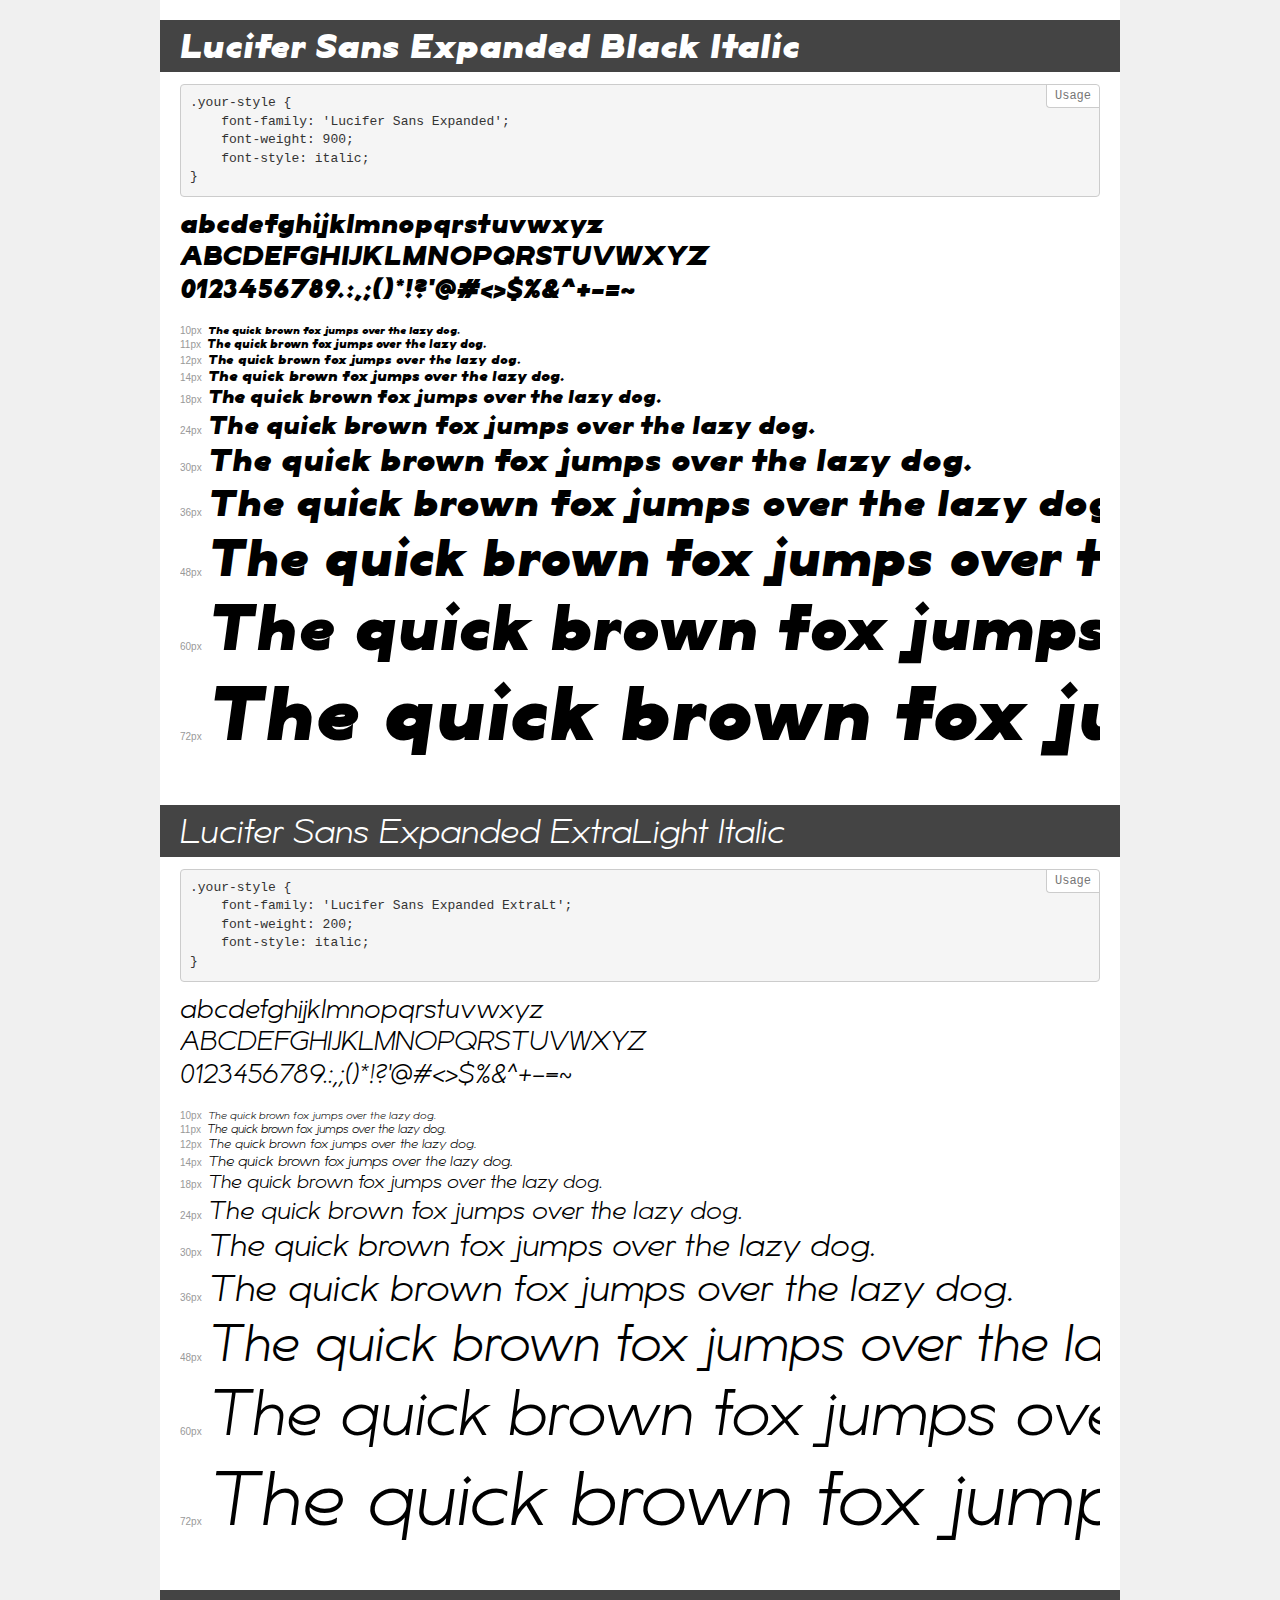
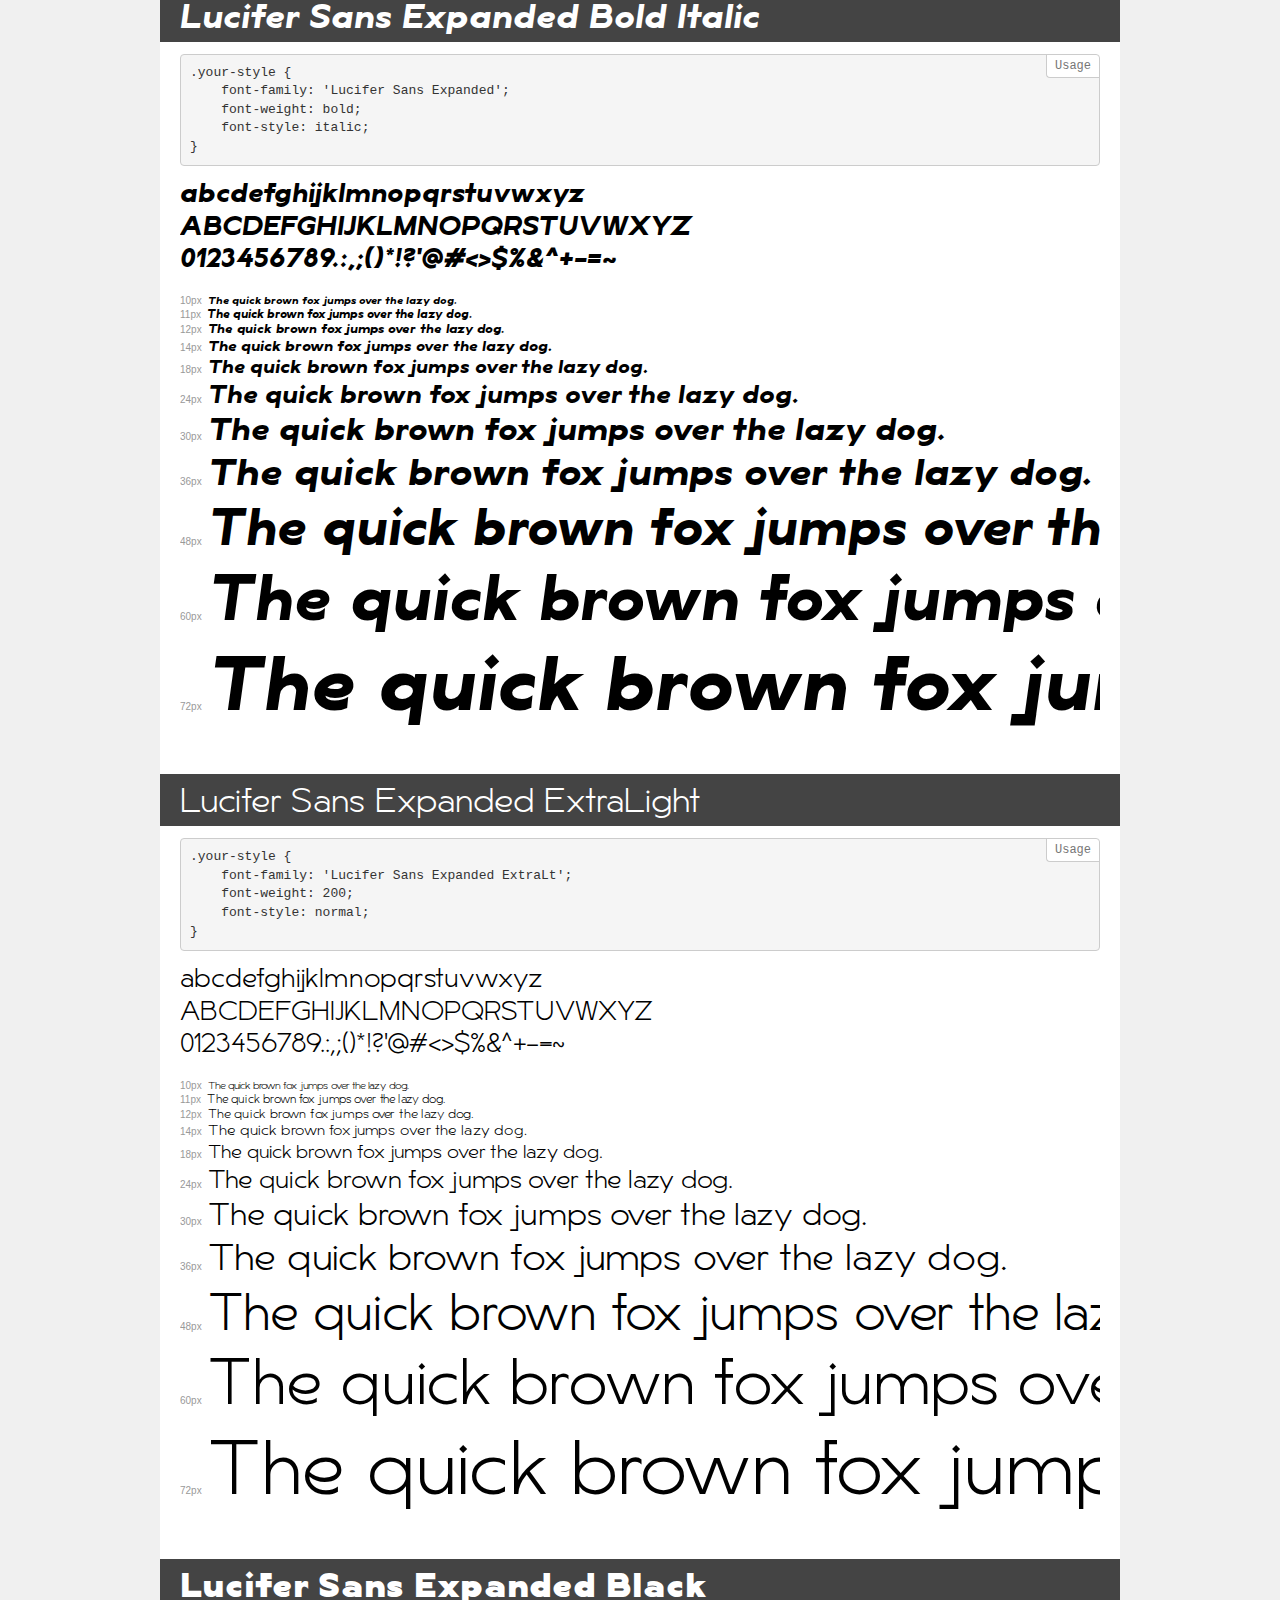
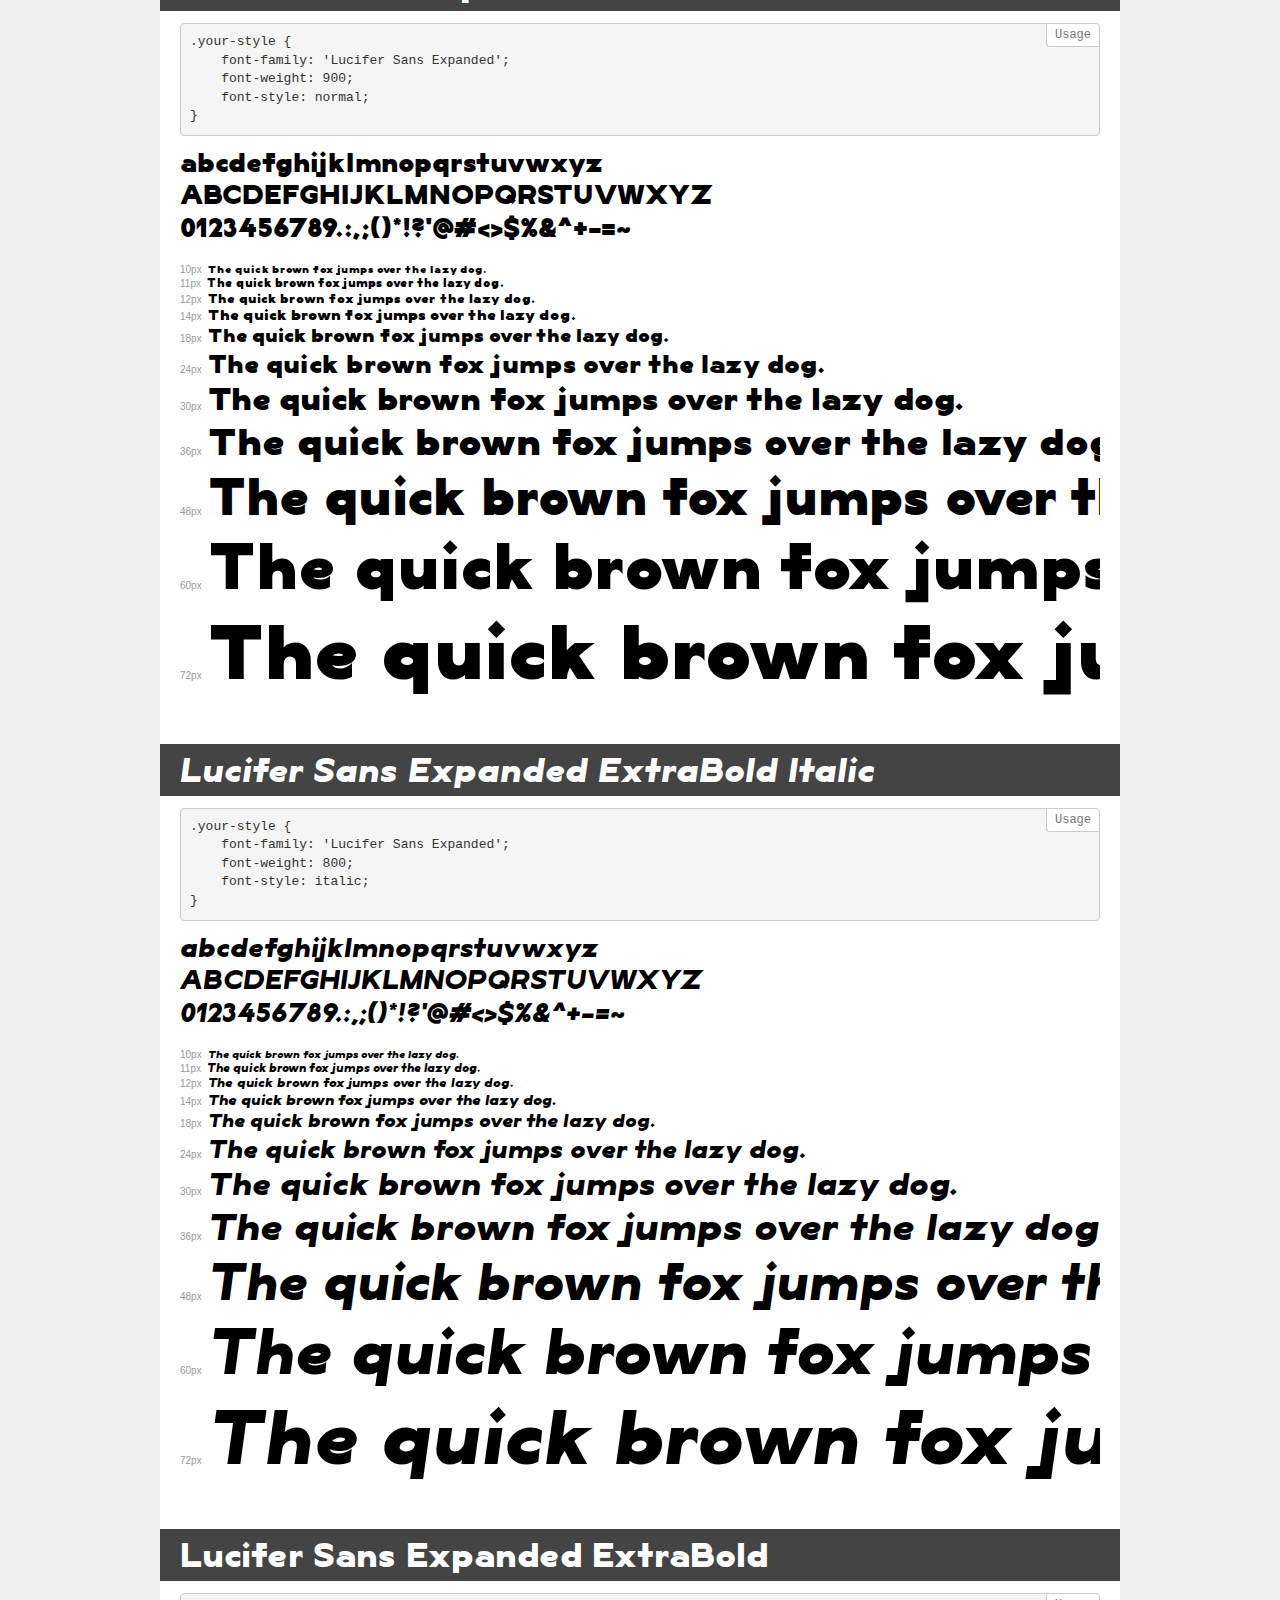
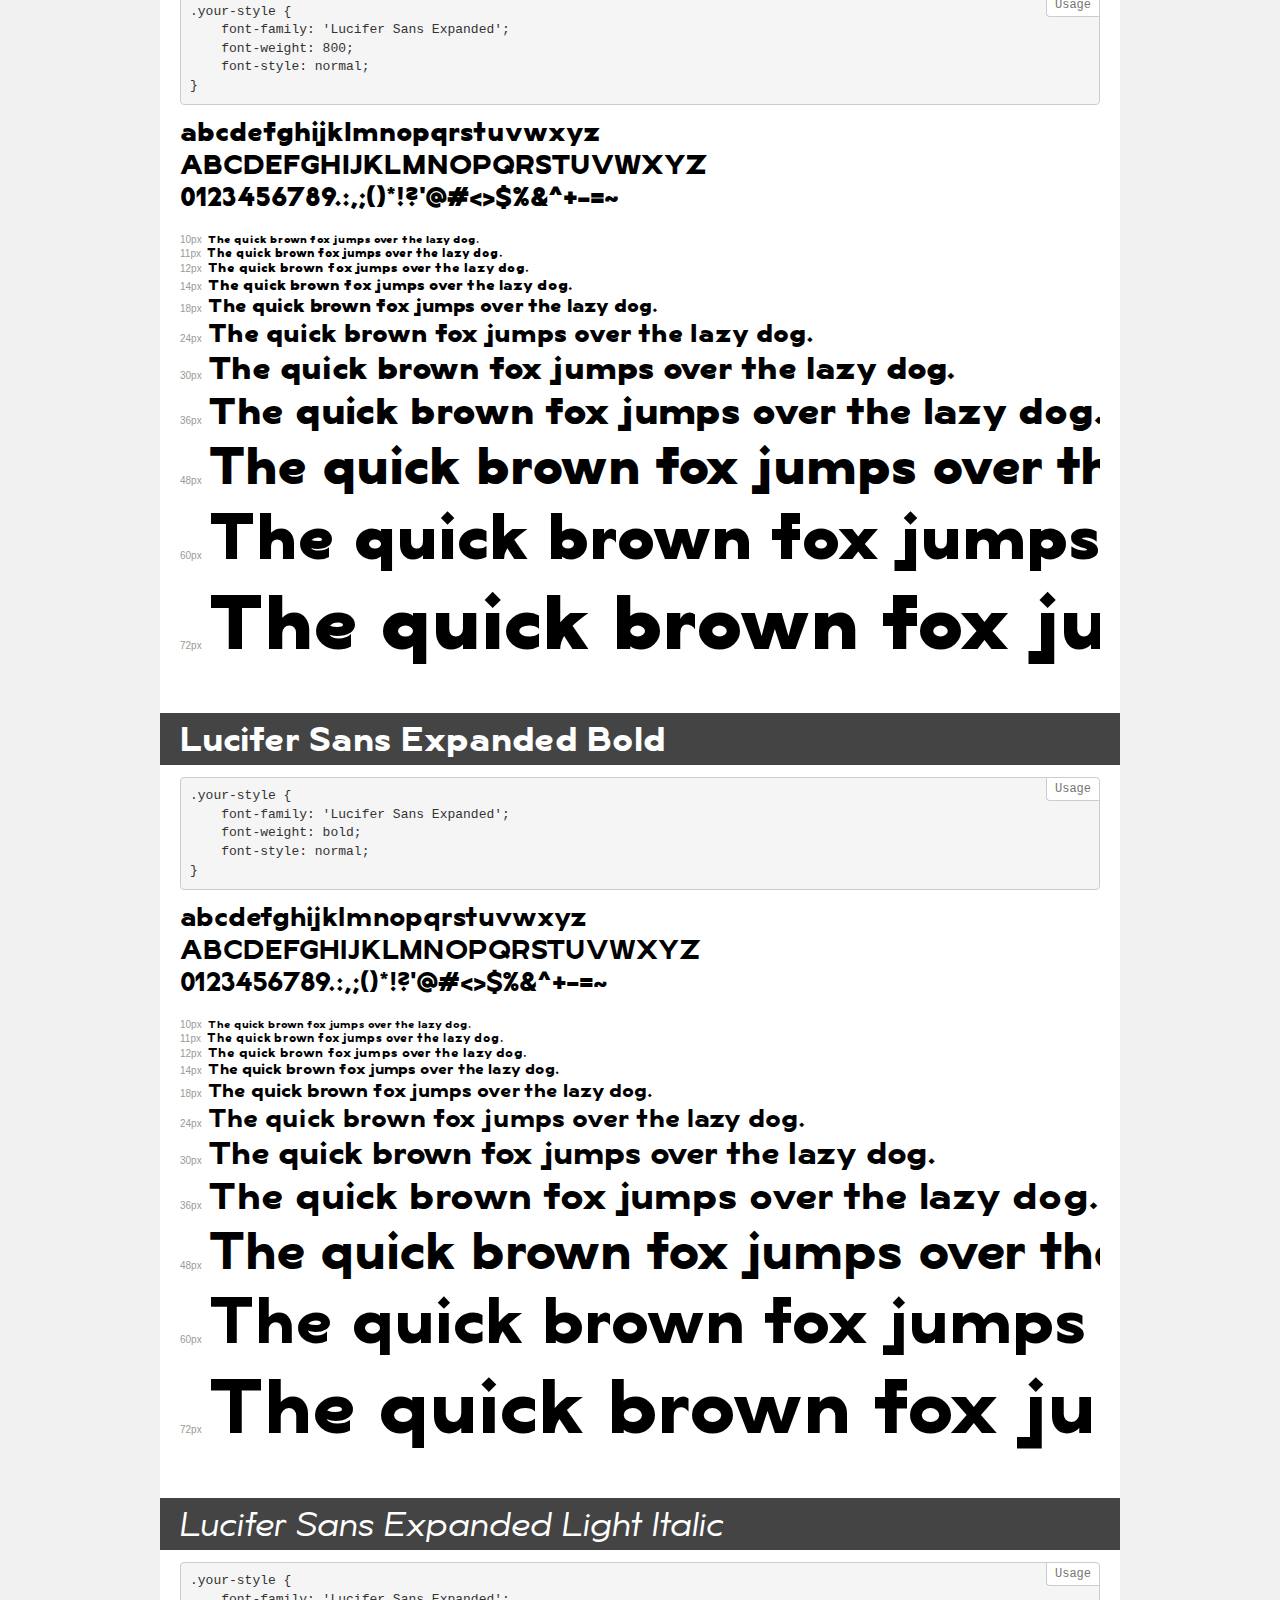
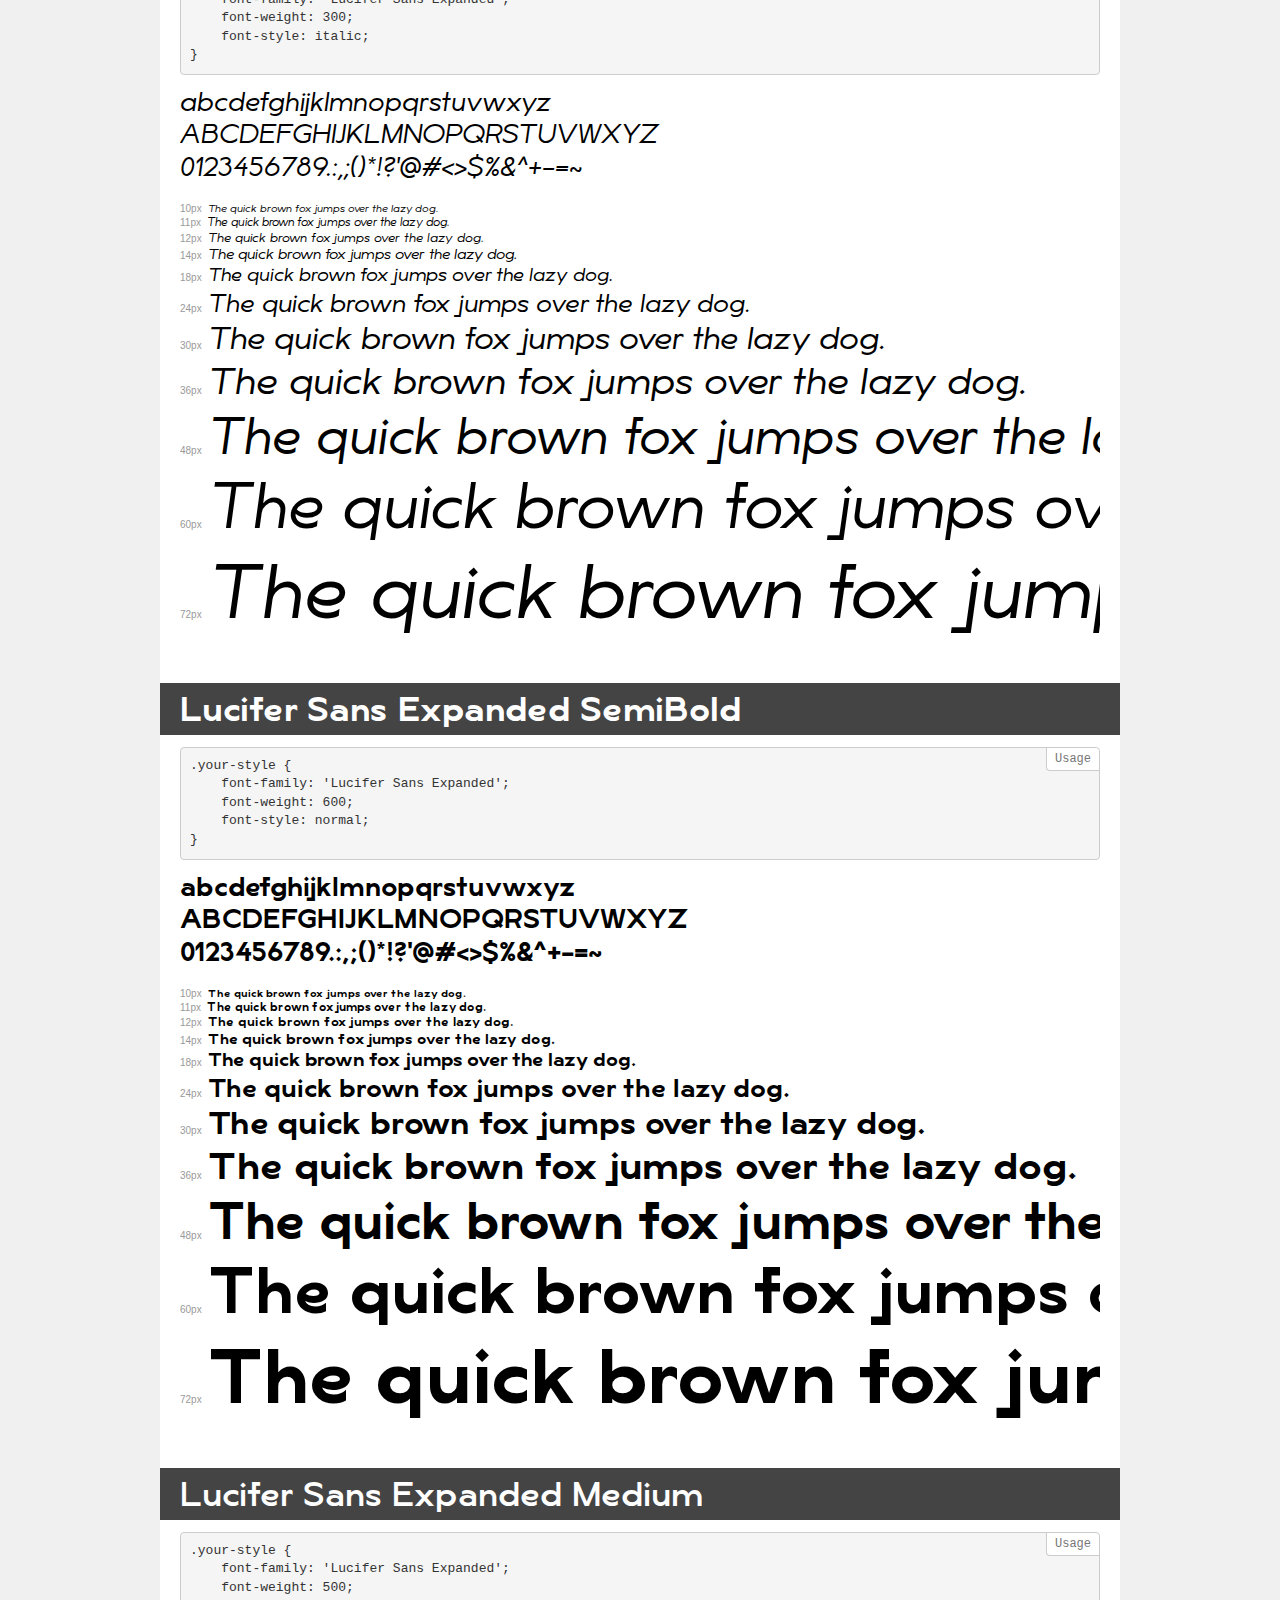
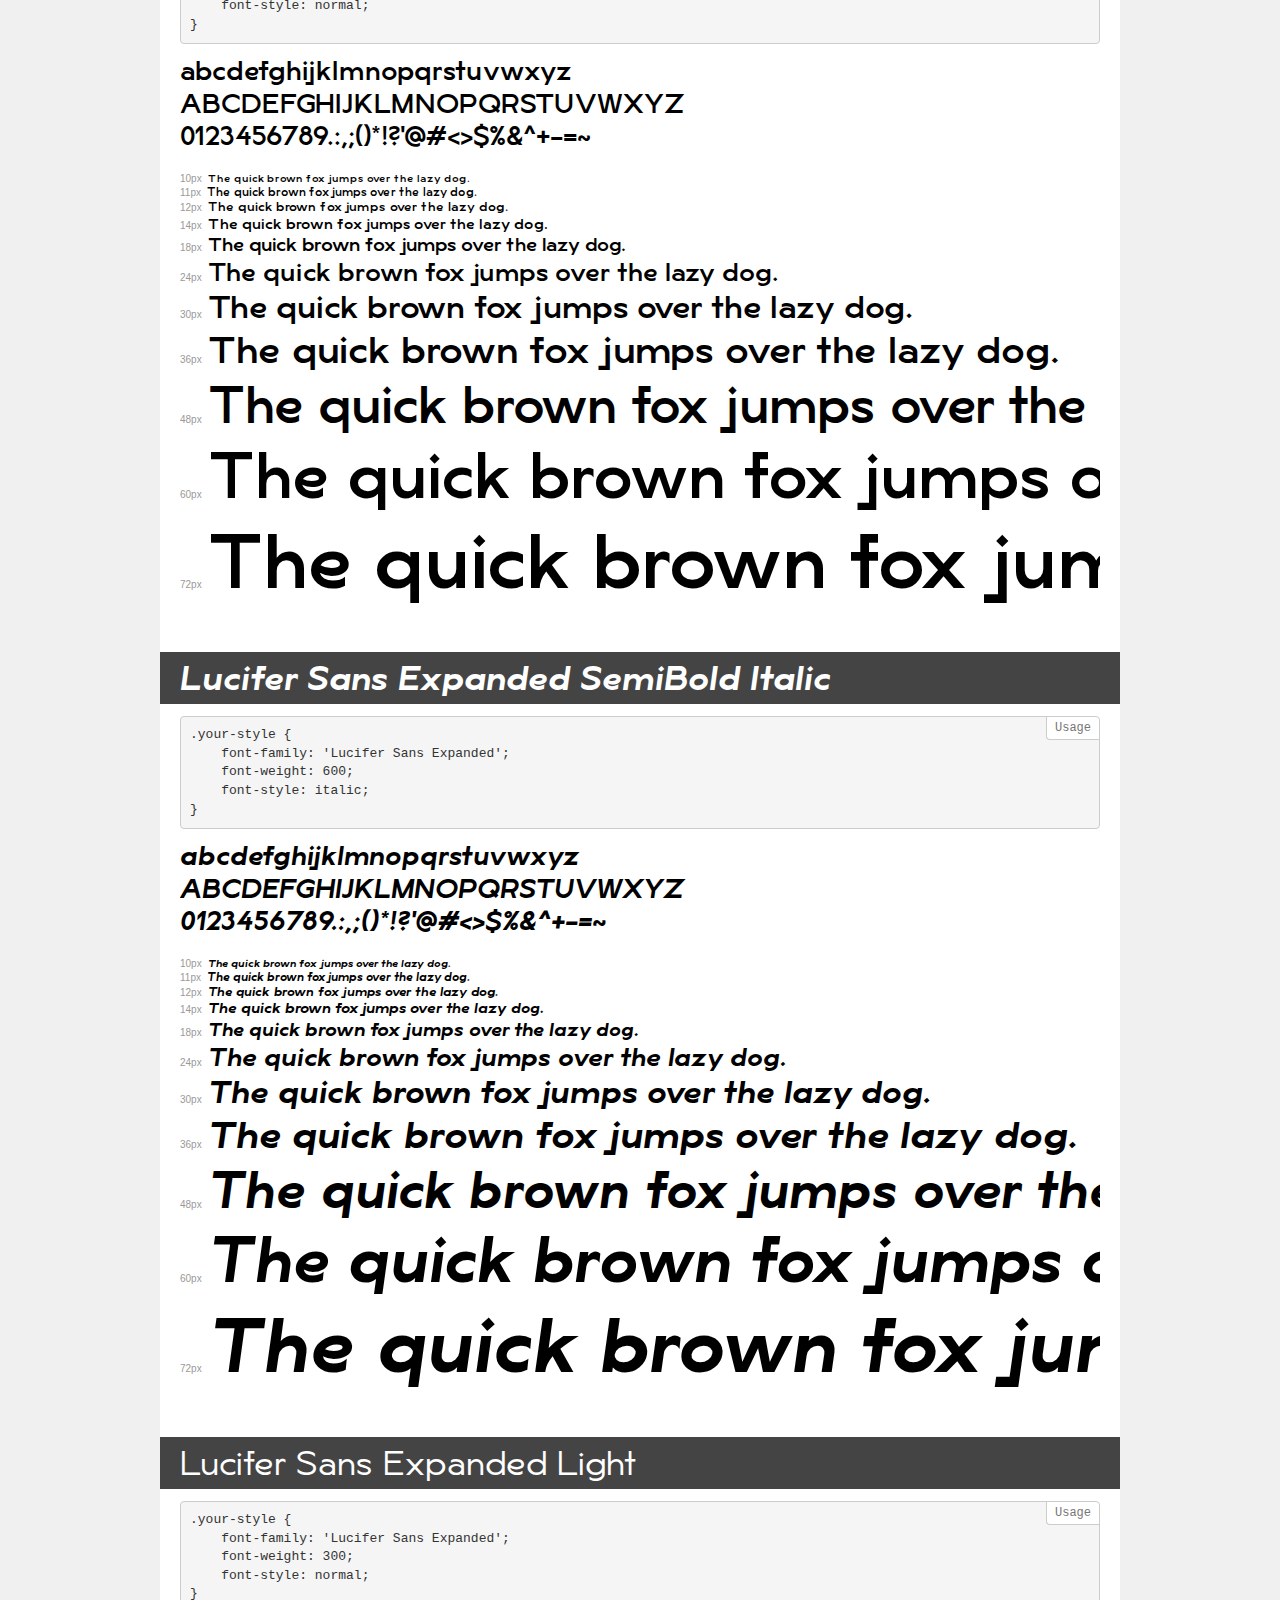
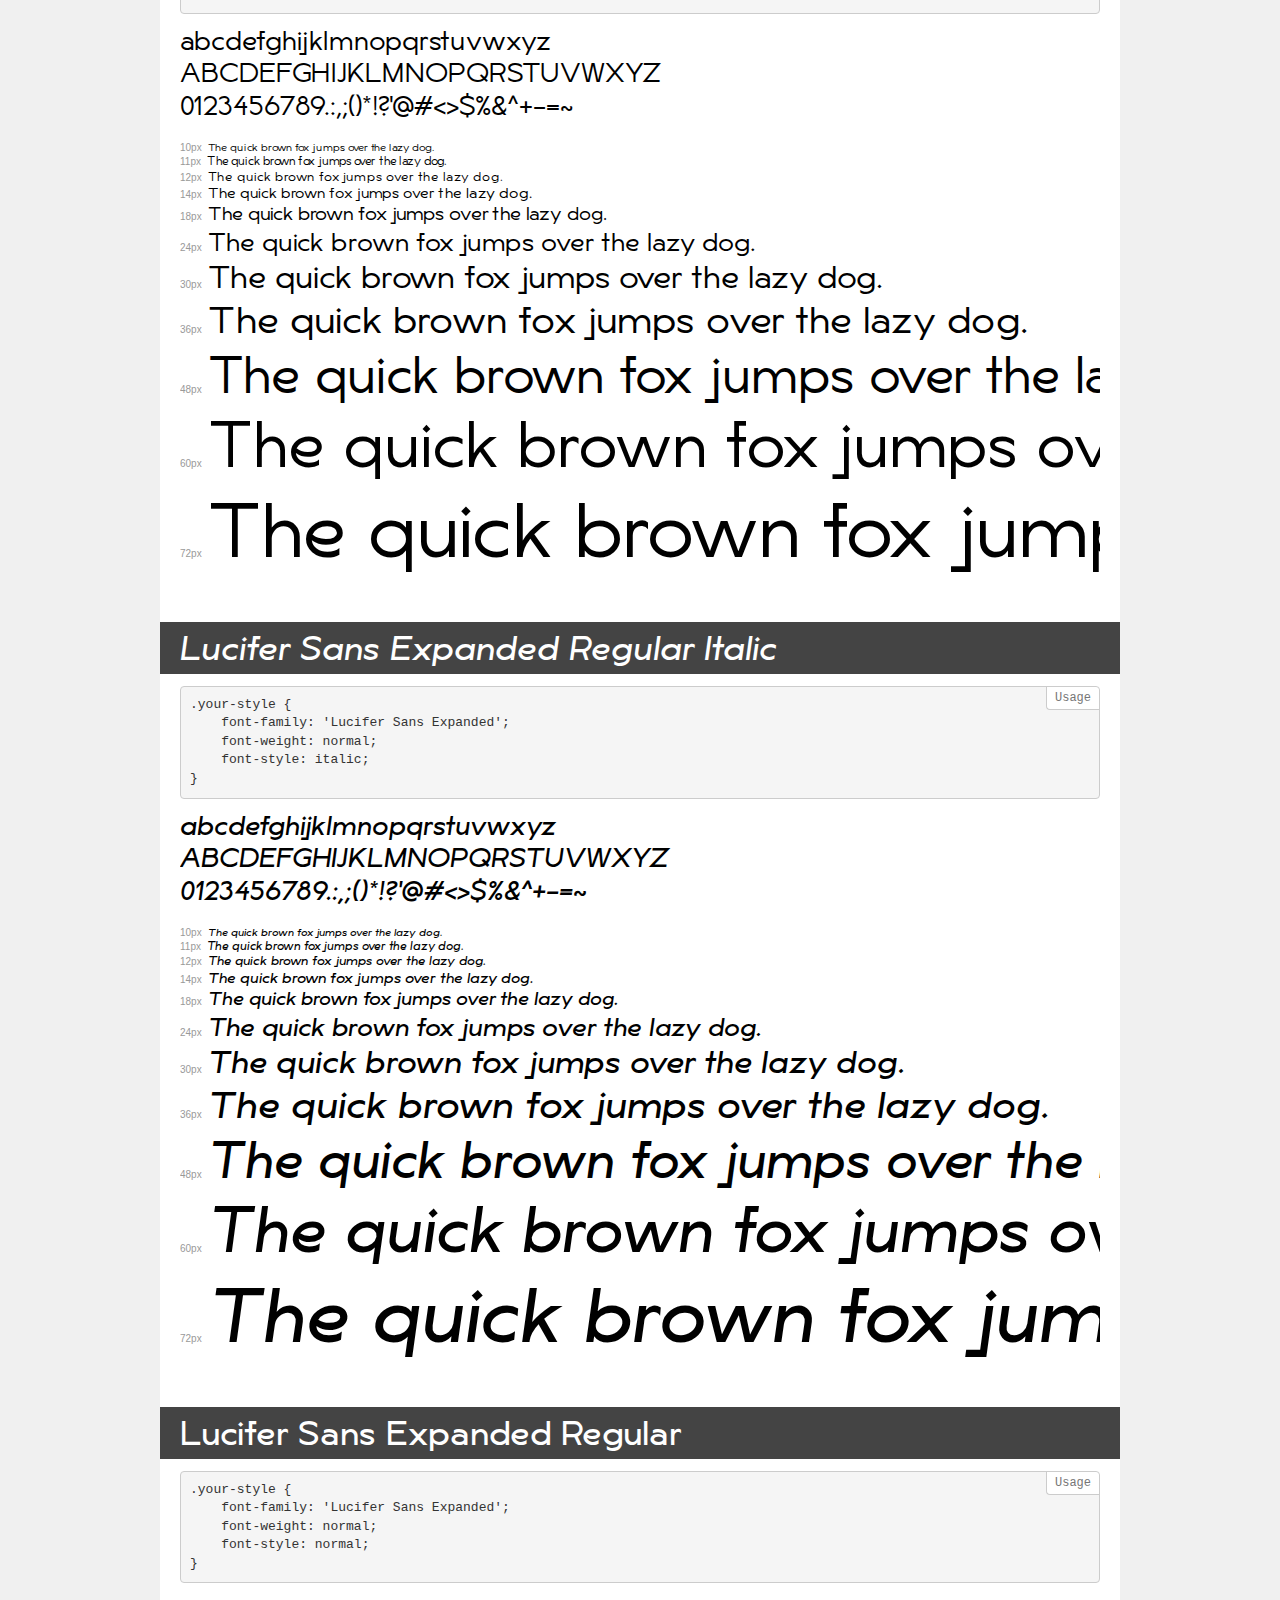
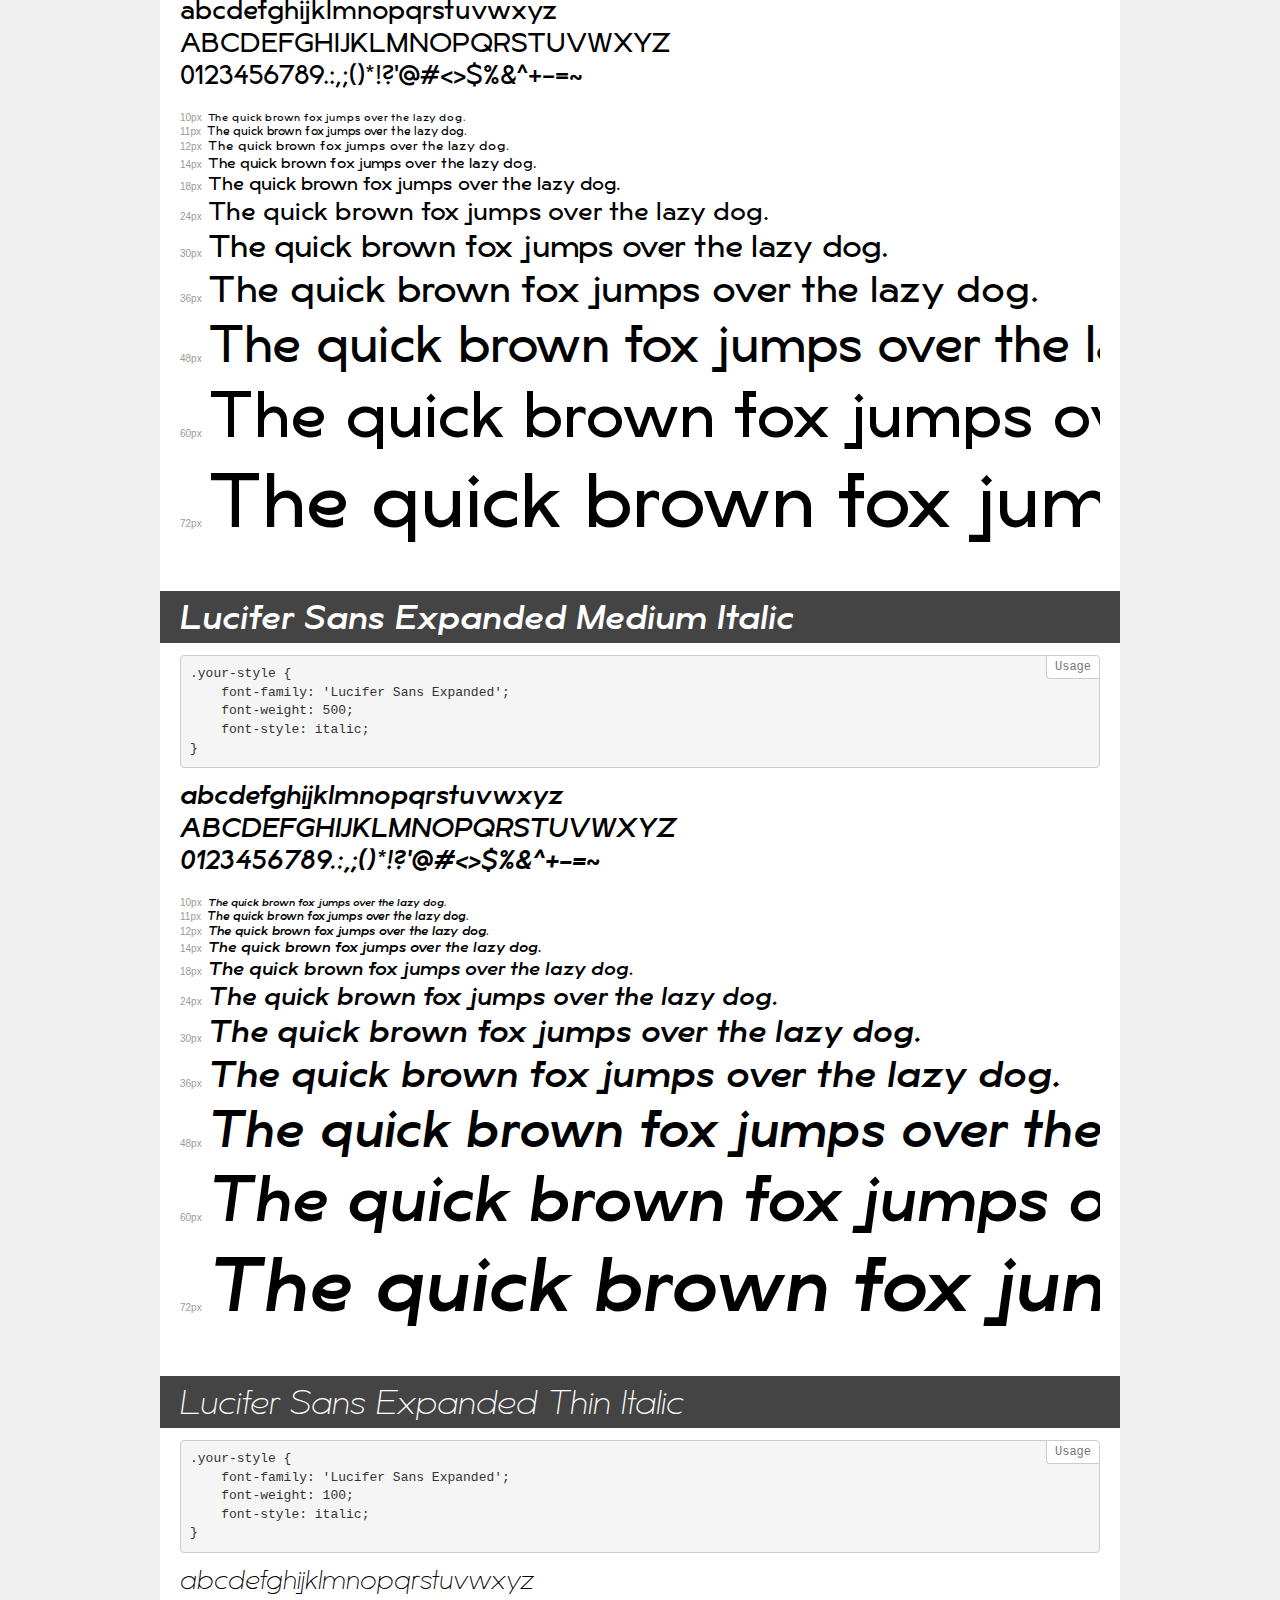
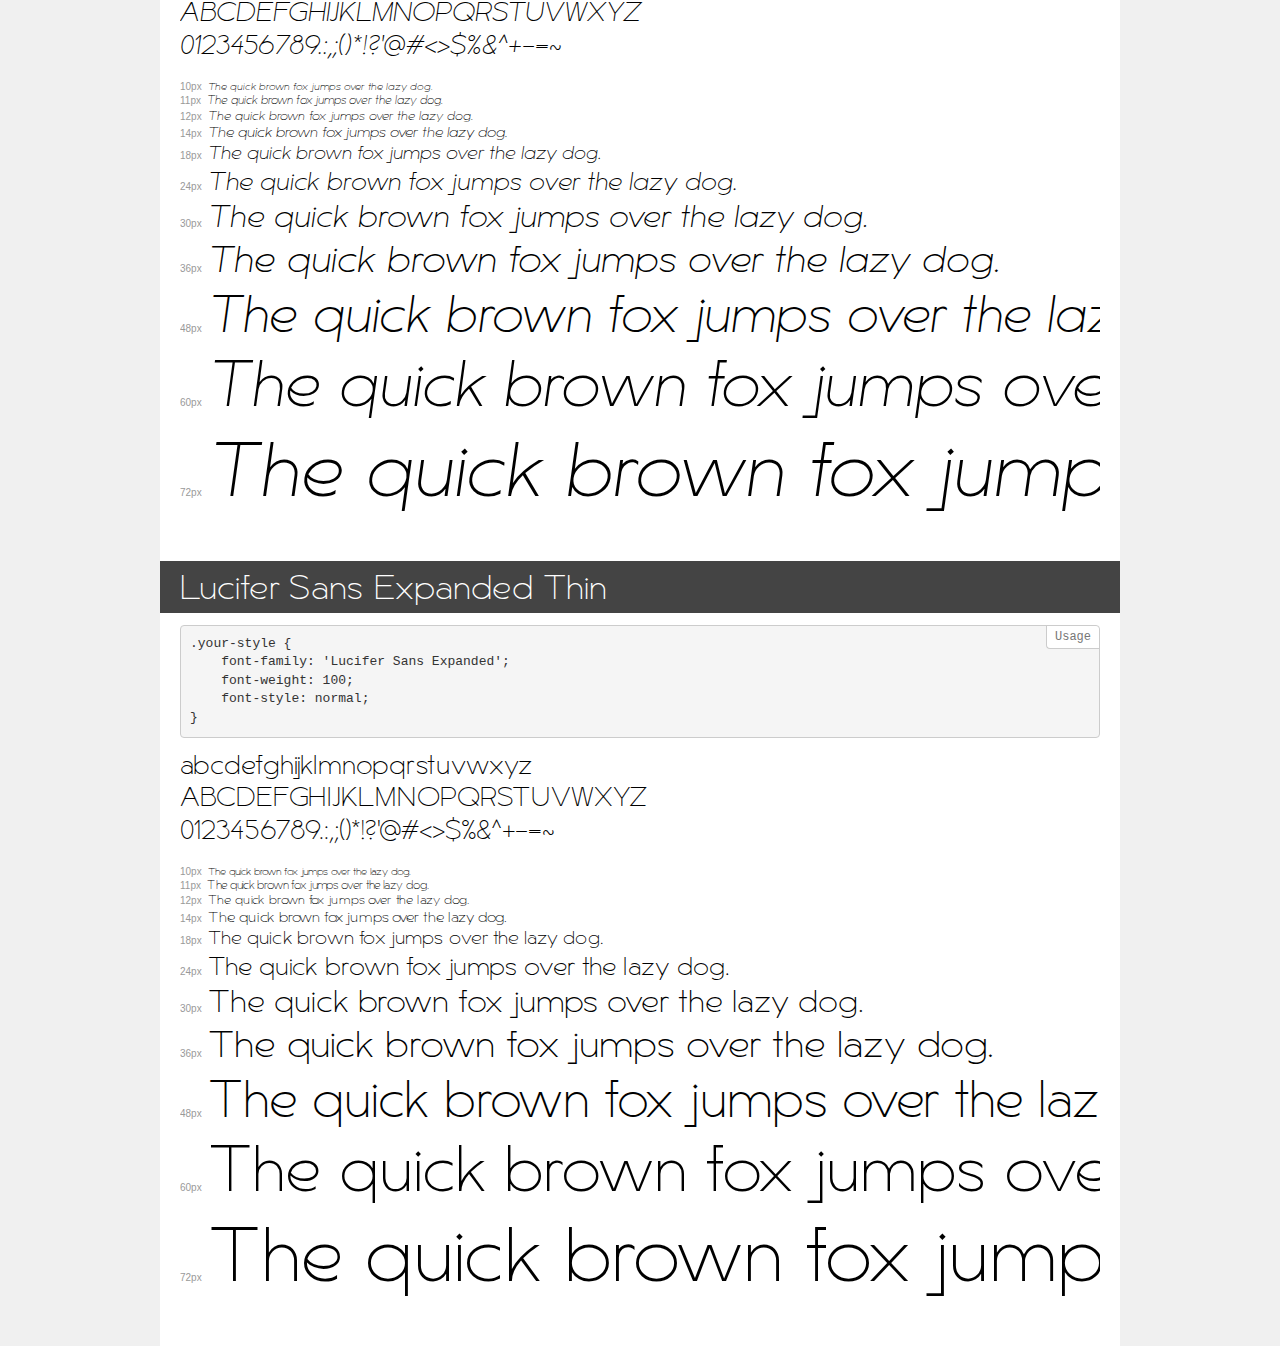
<file: assets/fonts/lucifer/demo.html>
<!DOCTYPE html>
<html lang="en">
<head>
    <meta charset="utf-8">
    <meta http-equiv="X-UA-Compatible" content="IE=edge">
    <meta name="viewport" content="width=device-width, initial-scale=1">
    <meta name="robots" content="noindex, noarchive">
    <meta name="format-detection" content="telephone=no">
    <title>Transfonter demo</title>
    <link href="stylesheet.css" rel="stylesheet">
    <style>
        /*
        http://meyerweb.com/eric/tools/css/reset/
        v2.0 | 20110126
        License: none (public domain)
        */
        html, body, div, span, applet, object, iframe,
        h1, h2, h3, h4, h5, h6, p, blockquote, pre,
        a, abbr, acronym, address, big, cite, code,
        del, dfn, em, img, ins, kbd, q, s, samp,
        small, strike, strong, sub, sup, tt, var,
        b, u, i, center,
        dl, dt, dd, ol, ul, li,
        fieldset, form, label, legend,
        table, caption, tbody, tfoot, thead, tr, th, td,
        article, aside, canvas, details, embed,
        figure, figcaption, footer, header, hgroup,
        menu, nav, output, ruby, section, summary,
        time, mark, audio, video {
            margin: 0;
            padding: 0;
            border: 0;
            font-size: 100%;
            font: inherit;
            vertical-align: baseline;
        }
        /* HTML5 display-role reset for older browsers */
        article, aside, details, figcaption, figure,
        footer, header, hgroup, menu, nav, section {
            display: block;
        }
        body {
            line-height: 1;
        }
        ol, ul {
            list-style: none;
        }
        blockquote, q {
            quotes: none;
        }
        blockquote:before, blockquote:after,
        q:before, q:after {
            content: '';
            content: none;
        }
        table {
            border-collapse: collapse;
            border-spacing: 0;
        }
        /* demo styles */
        body {
            background: #f0f0f0;
            color: #000;
        }
        .page {
            background: #fff;
            width: 920px;
            margin: 0 auto;
            padding: 20px 20px 0 20px;
            overflow: hidden;
        }
        .font-container {
            overflow-x: auto;
            overflow-y: hidden;
            margin-bottom: 40px;
            line-height: 1.3;
            white-space: nowrap;
            padding-bottom: 5px;
        }
        h1 {
            position: relative;
            background: #444;
            font-size: 32px;
            color: #fff;
            padding: 10px 20px;
            margin: 0 -20px 12px -20px;
        }
        .letters {
            font-size: 25px;
            margin-bottom: 20px;
        }
        .s10:before {
            content: '10px';
        }
        .s11:before {
            content: '11px';
        }
        .s12:before {
            content: '12px';
        }
        .s14:before {
            content: '14px';
        }
        .s18:before {
            content: '18px';
        }
        .s24:before {
            content: '24px';
        }
        .s30:before {
            content: '30px';
        }
        .s36:before {
            content: '36px';
        }
        .s48:before {
            content: '48px';
        }
        .s60:before {
            content: '60px';
        }
        .s72:before {
            content: '72px';
        }
        .s10:before, .s11:before, .s12:before, .s14:before,
        .s18:before, .s24:before, .s30:before, .s36:before,
        .s48:before, .s60:before, .s72:before {
            font-family: Arial, sans-serif;
            font-size: 10px;
            font-weight: normal;
            font-style: normal;
            color: #999;
            padding-right: 6px;
        }
        pre {
            display: block;
            position: relative;
            padding: 9px;
            margin: 0 0 10px;
            font-family: Monaco, Menlo, Consolas, "Courier New", monospace;
            font-size: 13px;
            line-height: 1.428571429;
            color: #333;
            font-weight: normal;
            font-style: normal;
            background-color: #f5f5f5;
            border: 1px solid #ccc;
            overflow-x: auto;
            border-radius: 4px;
        }
        pre:after {
            display: block;
            position: absolute;
            right: 0;
            top: 0;
            content: 'Usage';
            line-height: 1;
            padding: 5px 8px;
            font-size: 12px;
            color: #767676;
            background-color: #fff;
            border: 1px solid #ccc;
            border-right: none;
            border-top: none;
            border-radius: 0 4px 0 4px;
            z-index: 10;
        }
        /* responsive */
        @media (max-width: 959px) {
            .page {
                width: auto;
                margin: 0;
            }
        }
    </style>
</head>
<body>
<div class="page">
    <div class="demo">
        <h1 style="font-family: 'Lucifer Sans Expanded'; font-weight: 900; font-style: italic;">Lucifer Sans Expanded Black Italic</h1>
        <pre>.your-style {
    font-family: 'Lucifer Sans Expanded';
    font-weight: 900;
    font-style: italic;
}</pre>
        <div class="font-container" style="font-family: 'Lucifer Sans Expanded'; font-weight: 900; font-style: italic;">
            <p class="letters">
                abcdefghijklmnopqrstuvwxyz<br>
ABCDEFGHIJKLMNOPQRSTUVWXYZ<br>
                0123456789.:,;()*!?'@#<>$%&^+-=~
            </p>
            <p class="s10" style="font-size: 10px;">The quick brown fox jumps over the lazy dog.</p>
            <p class="s11" style="font-size: 11px;">The quick brown fox jumps over the lazy dog.</p>
            <p class="s12" style="font-size: 12px;">The quick brown fox jumps over the lazy dog.</p>
            <p class="s14" style="font-size: 14px;">The quick brown fox jumps over the lazy dog.</p>
            <p class="s18" style="font-size: 18px;">The quick brown fox jumps over the lazy dog.</p>
            <p class="s24" style="font-size: 24px;">The quick brown fox jumps over the lazy dog.</p>
            <p class="s30" style="font-size: 30px;">The quick brown fox jumps over the lazy dog.</p>
            <p class="s36" style="font-size: 36px;">The quick brown fox jumps over the lazy dog.</p>
            <p class="s48" style="font-size: 48px;">The quick brown fox jumps over the lazy dog.</p>
            <p class="s60" style="font-size: 60px;">The quick brown fox jumps over the lazy dog.</p>
            <p class="s72" style="font-size: 72px;">The quick brown fox jumps over the lazy dog.</p>
        </div>
    </div>
    <div class="demo">
        <h1 style="font-family: 'Lucifer Sans Expanded ExtraLt'; font-weight: 200; font-style: italic;">Lucifer Sans Expanded ExtraLight Italic</h1>
        <pre>.your-style {
    font-family: 'Lucifer Sans Expanded ExtraLt';
    font-weight: 200;
    font-style: italic;
}</pre>
        <div class="font-container" style="font-family: 'Lucifer Sans Expanded ExtraLt'; font-weight: 200; font-style: italic;">
            <p class="letters">
                abcdefghijklmnopqrstuvwxyz<br>
ABCDEFGHIJKLMNOPQRSTUVWXYZ<br>
                0123456789.:,;()*!?'@#<>$%&^+-=~
            </p>
            <p class="s10" style="font-size: 10px;">The quick brown fox jumps over the lazy dog.</p>
            <p class="s11" style="font-size: 11px;">The quick brown fox jumps over the lazy dog.</p>
            <p class="s12" style="font-size: 12px;">The quick brown fox jumps over the lazy dog.</p>
            <p class="s14" style="font-size: 14px;">The quick brown fox jumps over the lazy dog.</p>
            <p class="s18" style="font-size: 18px;">The quick brown fox jumps over the lazy dog.</p>
            <p class="s24" style="font-size: 24px;">The quick brown fox jumps over the lazy dog.</p>
            <p class="s30" style="font-size: 30px;">The quick brown fox jumps over the lazy dog.</p>
            <p class="s36" style="font-size: 36px;">The quick brown fox jumps over the lazy dog.</p>
            <p class="s48" style="font-size: 48px;">The quick brown fox jumps over the lazy dog.</p>
            <p class="s60" style="font-size: 60px;">The quick brown fox jumps over the lazy dog.</p>
            <p class="s72" style="font-size: 72px;">The quick brown fox jumps over the lazy dog.</p>
        </div>
    </div>
    <div class="demo">
        <h1 style="font-family: 'Lucifer Sans Expanded'; font-weight: bold; font-style: italic;">Lucifer Sans Expanded Bold Italic</h1>
        <pre>.your-style {
    font-family: 'Lucifer Sans Expanded';
    font-weight: bold;
    font-style: italic;
}</pre>
        <div class="font-container" style="font-family: 'Lucifer Sans Expanded'; font-weight: bold; font-style: italic;">
            <p class="letters">
                abcdefghijklmnopqrstuvwxyz<br>
ABCDEFGHIJKLMNOPQRSTUVWXYZ<br>
                0123456789.:,;()*!?'@#<>$%&^+-=~
            </p>
            <p class="s10" style="font-size: 10px;">The quick brown fox jumps over the lazy dog.</p>
            <p class="s11" style="font-size: 11px;">The quick brown fox jumps over the lazy dog.</p>
            <p class="s12" style="font-size: 12px;">The quick brown fox jumps over the lazy dog.</p>
            <p class="s14" style="font-size: 14px;">The quick brown fox jumps over the lazy dog.</p>
            <p class="s18" style="font-size: 18px;">The quick brown fox jumps over the lazy dog.</p>
            <p class="s24" style="font-size: 24px;">The quick brown fox jumps over the lazy dog.</p>
            <p class="s30" style="font-size: 30px;">The quick brown fox jumps over the lazy dog.</p>
            <p class="s36" style="font-size: 36px;">The quick brown fox jumps over the lazy dog.</p>
            <p class="s48" style="font-size: 48px;">The quick brown fox jumps over the lazy dog.</p>
            <p class="s60" style="font-size: 60px;">The quick brown fox jumps over the lazy dog.</p>
            <p class="s72" style="font-size: 72px;">The quick brown fox jumps over the lazy dog.</p>
        </div>
    </div>
    <div class="demo">
        <h1 style="font-family: 'Lucifer Sans Expanded ExtraLt'; font-weight: 200; font-style: normal;">Lucifer Sans Expanded ExtraLight</h1>
        <pre>.your-style {
    font-family: 'Lucifer Sans Expanded ExtraLt';
    font-weight: 200;
    font-style: normal;
}</pre>
        <div class="font-container" style="font-family: 'Lucifer Sans Expanded ExtraLt'; font-weight: 200; font-style: normal;">
            <p class="letters">
                abcdefghijklmnopqrstuvwxyz<br>
ABCDEFGHIJKLMNOPQRSTUVWXYZ<br>
                0123456789.:,;()*!?'@#<>$%&^+-=~
            </p>
            <p class="s10" style="font-size: 10px;">The quick brown fox jumps over the lazy dog.</p>
            <p class="s11" style="font-size: 11px;">The quick brown fox jumps over the lazy dog.</p>
            <p class="s12" style="font-size: 12px;">The quick brown fox jumps over the lazy dog.</p>
            <p class="s14" style="font-size: 14px;">The quick brown fox jumps over the lazy dog.</p>
            <p class="s18" style="font-size: 18px;">The quick brown fox jumps over the lazy dog.</p>
            <p class="s24" style="font-size: 24px;">The quick brown fox jumps over the lazy dog.</p>
            <p class="s30" style="font-size: 30px;">The quick brown fox jumps over the lazy dog.</p>
            <p class="s36" style="font-size: 36px;">The quick brown fox jumps over the lazy dog.</p>
            <p class="s48" style="font-size: 48px;">The quick brown fox jumps over the lazy dog.</p>
            <p class="s60" style="font-size: 60px;">The quick brown fox jumps over the lazy dog.</p>
            <p class="s72" style="font-size: 72px;">The quick brown fox jumps over the lazy dog.</p>
        </div>
    </div>
    <div class="demo">
        <h1 style="font-family: 'Lucifer Sans Expanded'; font-weight: 900; font-style: normal;">Lucifer Sans Expanded Black</h1>
        <pre>.your-style {
    font-family: 'Lucifer Sans Expanded';
    font-weight: 900;
    font-style: normal;
}</pre>
        <div class="font-container" style="font-family: 'Lucifer Sans Expanded'; font-weight: 900; font-style: normal;">
            <p class="letters">
                abcdefghijklmnopqrstuvwxyz<br>
ABCDEFGHIJKLMNOPQRSTUVWXYZ<br>
                0123456789.:,;()*!?'@#<>$%&^+-=~
            </p>
            <p class="s10" style="font-size: 10px;">The quick brown fox jumps over the lazy dog.</p>
            <p class="s11" style="font-size: 11px;">The quick brown fox jumps over the lazy dog.</p>
            <p class="s12" style="font-size: 12px;">The quick brown fox jumps over the lazy dog.</p>
            <p class="s14" style="font-size: 14px;">The quick brown fox jumps over the lazy dog.</p>
            <p class="s18" style="font-size: 18px;">The quick brown fox jumps over the lazy dog.</p>
            <p class="s24" style="font-size: 24px;">The quick brown fox jumps over the lazy dog.</p>
            <p class="s30" style="font-size: 30px;">The quick brown fox jumps over the lazy dog.</p>
            <p class="s36" style="font-size: 36px;">The quick brown fox jumps over the lazy dog.</p>
            <p class="s48" style="font-size: 48px;">The quick brown fox jumps over the lazy dog.</p>
            <p class="s60" style="font-size: 60px;">The quick brown fox jumps over the lazy dog.</p>
            <p class="s72" style="font-size: 72px;">The quick brown fox jumps over the lazy dog.</p>
        </div>
    </div>
    <div class="demo">
        <h1 style="font-family: 'Lucifer Sans Expanded'; font-weight: 800; font-style: italic;">Lucifer Sans Expanded ExtraBold Italic</h1>
        <pre>.your-style {
    font-family: 'Lucifer Sans Expanded';
    font-weight: 800;
    font-style: italic;
}</pre>
        <div class="font-container" style="font-family: 'Lucifer Sans Expanded'; font-weight: 800; font-style: italic;">
            <p class="letters">
                abcdefghijklmnopqrstuvwxyz<br>
ABCDEFGHIJKLMNOPQRSTUVWXYZ<br>
                0123456789.:,;()*!?'@#<>$%&^+-=~
            </p>
            <p class="s10" style="font-size: 10px;">The quick brown fox jumps over the lazy dog.</p>
            <p class="s11" style="font-size: 11px;">The quick brown fox jumps over the lazy dog.</p>
            <p class="s12" style="font-size: 12px;">The quick brown fox jumps over the lazy dog.</p>
            <p class="s14" style="font-size: 14px;">The quick brown fox jumps over the lazy dog.</p>
            <p class="s18" style="font-size: 18px;">The quick brown fox jumps over the lazy dog.</p>
            <p class="s24" style="font-size: 24px;">The quick brown fox jumps over the lazy dog.</p>
            <p class="s30" style="font-size: 30px;">The quick brown fox jumps over the lazy dog.</p>
            <p class="s36" style="font-size: 36px;">The quick brown fox jumps over the lazy dog.</p>
            <p class="s48" style="font-size: 48px;">The quick brown fox jumps over the lazy dog.</p>
            <p class="s60" style="font-size: 60px;">The quick brown fox jumps over the lazy dog.</p>
            <p class="s72" style="font-size: 72px;">The quick brown fox jumps over the lazy dog.</p>
        </div>
    </div>
    <div class="demo">
        <h1 style="font-family: 'Lucifer Sans Expanded'; font-weight: 800; font-style: normal;">Lucifer Sans Expanded ExtraBold</h1>
        <pre>.your-style {
    font-family: 'Lucifer Sans Expanded';
    font-weight: 800;
    font-style: normal;
}</pre>
        <div class="font-container" style="font-family: 'Lucifer Sans Expanded'; font-weight: 800; font-style: normal;">
            <p class="letters">
                abcdefghijklmnopqrstuvwxyz<br>
ABCDEFGHIJKLMNOPQRSTUVWXYZ<br>
                0123456789.:,;()*!?'@#<>$%&^+-=~
            </p>
            <p class="s10" style="font-size: 10px;">The quick brown fox jumps over the lazy dog.</p>
            <p class="s11" style="font-size: 11px;">The quick brown fox jumps over the lazy dog.</p>
            <p class="s12" style="font-size: 12px;">The quick brown fox jumps over the lazy dog.</p>
            <p class="s14" style="font-size: 14px;">The quick brown fox jumps over the lazy dog.</p>
            <p class="s18" style="font-size: 18px;">The quick brown fox jumps over the lazy dog.</p>
            <p class="s24" style="font-size: 24px;">The quick brown fox jumps over the lazy dog.</p>
            <p class="s30" style="font-size: 30px;">The quick brown fox jumps over the lazy dog.</p>
            <p class="s36" style="font-size: 36px;">The quick brown fox jumps over the lazy dog.</p>
            <p class="s48" style="font-size: 48px;">The quick brown fox jumps over the lazy dog.</p>
            <p class="s60" style="font-size: 60px;">The quick brown fox jumps over the lazy dog.</p>
            <p class="s72" style="font-size: 72px;">The quick brown fox jumps over the lazy dog.</p>
        </div>
    </div>
    <div class="demo">
        <h1 style="font-family: 'Lucifer Sans Expanded'; font-weight: bold; font-style: normal;">Lucifer Sans Expanded Bold</h1>
        <pre>.your-style {
    font-family: 'Lucifer Sans Expanded';
    font-weight: bold;
    font-style: normal;
}</pre>
        <div class="font-container" style="font-family: 'Lucifer Sans Expanded'; font-weight: bold; font-style: normal;">
            <p class="letters">
                abcdefghijklmnopqrstuvwxyz<br>
ABCDEFGHIJKLMNOPQRSTUVWXYZ<br>
                0123456789.:,;()*!?'@#<>$%&^+-=~
            </p>
            <p class="s10" style="font-size: 10px;">The quick brown fox jumps over the lazy dog.</p>
            <p class="s11" style="font-size: 11px;">The quick brown fox jumps over the lazy dog.</p>
            <p class="s12" style="font-size: 12px;">The quick brown fox jumps over the lazy dog.</p>
            <p class="s14" style="font-size: 14px;">The quick brown fox jumps over the lazy dog.</p>
            <p class="s18" style="font-size: 18px;">The quick brown fox jumps over the lazy dog.</p>
            <p class="s24" style="font-size: 24px;">The quick brown fox jumps over the lazy dog.</p>
            <p class="s30" style="font-size: 30px;">The quick brown fox jumps over the lazy dog.</p>
            <p class="s36" style="font-size: 36px;">The quick brown fox jumps over the lazy dog.</p>
            <p class="s48" style="font-size: 48px;">The quick brown fox jumps over the lazy dog.</p>
            <p class="s60" style="font-size: 60px;">The quick brown fox jumps over the lazy dog.</p>
            <p class="s72" style="font-size: 72px;">The quick brown fox jumps over the lazy dog.</p>
        </div>
    </div>
    <div class="demo">
        <h1 style="font-family: 'Lucifer Sans Expanded'; font-weight: 300; font-style: italic;">Lucifer Sans Expanded Light Italic</h1>
        <pre>.your-style {
    font-family: 'Lucifer Sans Expanded';
    font-weight: 300;
    font-style: italic;
}</pre>
        <div class="font-container" style="font-family: 'Lucifer Sans Expanded'; font-weight: 300; font-style: italic;">
            <p class="letters">
                abcdefghijklmnopqrstuvwxyz<br>
ABCDEFGHIJKLMNOPQRSTUVWXYZ<br>
                0123456789.:,;()*!?'@#<>$%&^+-=~
            </p>
            <p class="s10" style="font-size: 10px;">The quick brown fox jumps over the lazy dog.</p>
            <p class="s11" style="font-size: 11px;">The quick brown fox jumps over the lazy dog.</p>
            <p class="s12" style="font-size: 12px;">The quick brown fox jumps over the lazy dog.</p>
            <p class="s14" style="font-size: 14px;">The quick brown fox jumps over the lazy dog.</p>
            <p class="s18" style="font-size: 18px;">The quick brown fox jumps over the lazy dog.</p>
            <p class="s24" style="font-size: 24px;">The quick brown fox jumps over the lazy dog.</p>
            <p class="s30" style="font-size: 30px;">The quick brown fox jumps over the lazy dog.</p>
            <p class="s36" style="font-size: 36px;">The quick brown fox jumps over the lazy dog.</p>
            <p class="s48" style="font-size: 48px;">The quick brown fox jumps over the lazy dog.</p>
            <p class="s60" style="font-size: 60px;">The quick brown fox jumps over the lazy dog.</p>
            <p class="s72" style="font-size: 72px;">The quick brown fox jumps over the lazy dog.</p>
        </div>
    </div>
    <div class="demo">
        <h1 style="font-family: 'Lucifer Sans Expanded'; font-weight: 600; font-style: normal;">Lucifer Sans Expanded SemiBold</h1>
        <pre>.your-style {
    font-family: 'Lucifer Sans Expanded';
    font-weight: 600;
    font-style: normal;
}</pre>
        <div class="font-container" style="font-family: 'Lucifer Sans Expanded'; font-weight: 600; font-style: normal;">
            <p class="letters">
                abcdefghijklmnopqrstuvwxyz<br>
ABCDEFGHIJKLMNOPQRSTUVWXYZ<br>
                0123456789.:,;()*!?'@#<>$%&^+-=~
            </p>
            <p class="s10" style="font-size: 10px;">The quick brown fox jumps over the lazy dog.</p>
            <p class="s11" style="font-size: 11px;">The quick brown fox jumps over the lazy dog.</p>
            <p class="s12" style="font-size: 12px;">The quick brown fox jumps over the lazy dog.</p>
            <p class="s14" style="font-size: 14px;">The quick brown fox jumps over the lazy dog.</p>
            <p class="s18" style="font-size: 18px;">The quick brown fox jumps over the lazy dog.</p>
            <p class="s24" style="font-size: 24px;">The quick brown fox jumps over the lazy dog.</p>
            <p class="s30" style="font-size: 30px;">The quick brown fox jumps over the lazy dog.</p>
            <p class="s36" style="font-size: 36px;">The quick brown fox jumps over the lazy dog.</p>
            <p class="s48" style="font-size: 48px;">The quick brown fox jumps over the lazy dog.</p>
            <p class="s60" style="font-size: 60px;">The quick brown fox jumps over the lazy dog.</p>
            <p class="s72" style="font-size: 72px;">The quick brown fox jumps over the lazy dog.</p>
        </div>
    </div>
    <div class="demo">
        <h1 style="font-family: 'Lucifer Sans Expanded'; font-weight: 500; font-style: normal;">Lucifer Sans Expanded Medium</h1>
        <pre>.your-style {
    font-family: 'Lucifer Sans Expanded';
    font-weight: 500;
    font-style: normal;
}</pre>
        <div class="font-container" style="font-family: 'Lucifer Sans Expanded'; font-weight: 500; font-style: normal;">
            <p class="letters">
                abcdefghijklmnopqrstuvwxyz<br>
ABCDEFGHIJKLMNOPQRSTUVWXYZ<br>
                0123456789.:,;()*!?'@#<>$%&^+-=~
            </p>
            <p class="s10" style="font-size: 10px;">The quick brown fox jumps over the lazy dog.</p>
            <p class="s11" style="font-size: 11px;">The quick brown fox jumps over the lazy dog.</p>
            <p class="s12" style="font-size: 12px;">The quick brown fox jumps over the lazy dog.</p>
            <p class="s14" style="font-size: 14px;">The quick brown fox jumps over the lazy dog.</p>
            <p class="s18" style="font-size: 18px;">The quick brown fox jumps over the lazy dog.</p>
            <p class="s24" style="font-size: 24px;">The quick brown fox jumps over the lazy dog.</p>
            <p class="s30" style="font-size: 30px;">The quick brown fox jumps over the lazy dog.</p>
            <p class="s36" style="font-size: 36px;">The quick brown fox jumps over the lazy dog.</p>
            <p class="s48" style="font-size: 48px;">The quick brown fox jumps over the lazy dog.</p>
            <p class="s60" style="font-size: 60px;">The quick brown fox jumps over the lazy dog.</p>
            <p class="s72" style="font-size: 72px;">The quick brown fox jumps over the lazy dog.</p>
        </div>
    </div>
    <div class="demo">
        <h1 style="font-family: 'Lucifer Sans Expanded'; font-weight: 600; font-style: italic;">Lucifer Sans Expanded SemiBold Italic</h1>
        <pre>.your-style {
    font-family: 'Lucifer Sans Expanded';
    font-weight: 600;
    font-style: italic;
}</pre>
        <div class="font-container" style="font-family: 'Lucifer Sans Expanded'; font-weight: 600; font-style: italic;">
            <p class="letters">
                abcdefghijklmnopqrstuvwxyz<br>
ABCDEFGHIJKLMNOPQRSTUVWXYZ<br>
                0123456789.:,;()*!?'@#<>$%&^+-=~
            </p>
            <p class="s10" style="font-size: 10px;">The quick brown fox jumps over the lazy dog.</p>
            <p class="s11" style="font-size: 11px;">The quick brown fox jumps over the lazy dog.</p>
            <p class="s12" style="font-size: 12px;">The quick brown fox jumps over the lazy dog.</p>
            <p class="s14" style="font-size: 14px;">The quick brown fox jumps over the lazy dog.</p>
            <p class="s18" style="font-size: 18px;">The quick brown fox jumps over the lazy dog.</p>
            <p class="s24" style="font-size: 24px;">The quick brown fox jumps over the lazy dog.</p>
            <p class="s30" style="font-size: 30px;">The quick brown fox jumps over the lazy dog.</p>
            <p class="s36" style="font-size: 36px;">The quick brown fox jumps over the lazy dog.</p>
            <p class="s48" style="font-size: 48px;">The quick brown fox jumps over the lazy dog.</p>
            <p class="s60" style="font-size: 60px;">The quick brown fox jumps over the lazy dog.</p>
            <p class="s72" style="font-size: 72px;">The quick brown fox jumps over the lazy dog.</p>
        </div>
    </div>
    <div class="demo">
        <h1 style="font-family: 'Lucifer Sans Expanded'; font-weight: 300; font-style: normal;">Lucifer Sans Expanded Light</h1>
        <pre>.your-style {
    font-family: 'Lucifer Sans Expanded';
    font-weight: 300;
    font-style: normal;
}</pre>
        <div class="font-container" style="font-family: 'Lucifer Sans Expanded'; font-weight: 300; font-style: normal;">
            <p class="letters">
                abcdefghijklmnopqrstuvwxyz<br>
ABCDEFGHIJKLMNOPQRSTUVWXYZ<br>
                0123456789.:,;()*!?'@#<>$%&^+-=~
            </p>
            <p class="s10" style="font-size: 10px;">The quick brown fox jumps over the lazy dog.</p>
            <p class="s11" style="font-size: 11px;">The quick brown fox jumps over the lazy dog.</p>
            <p class="s12" style="font-size: 12px;">The quick brown fox jumps over the lazy dog.</p>
            <p class="s14" style="font-size: 14px;">The quick brown fox jumps over the lazy dog.</p>
            <p class="s18" style="font-size: 18px;">The quick brown fox jumps over the lazy dog.</p>
            <p class="s24" style="font-size: 24px;">The quick brown fox jumps over the lazy dog.</p>
            <p class="s30" style="font-size: 30px;">The quick brown fox jumps over the lazy dog.</p>
            <p class="s36" style="font-size: 36px;">The quick brown fox jumps over the lazy dog.</p>
            <p class="s48" style="font-size: 48px;">The quick brown fox jumps over the lazy dog.</p>
            <p class="s60" style="font-size: 60px;">The quick brown fox jumps over the lazy dog.</p>
            <p class="s72" style="font-size: 72px;">The quick brown fox jumps over the lazy dog.</p>
        </div>
    </div>
    <div class="demo">
        <h1 style="font-family: 'Lucifer Sans Expanded'; font-weight: normal; font-style: italic;">Lucifer Sans Expanded Regular Italic</h1>
        <pre>.your-style {
    font-family: 'Lucifer Sans Expanded';
    font-weight: normal;
    font-style: italic;
}</pre>
        <div class="font-container" style="font-family: 'Lucifer Sans Expanded'; font-weight: normal; font-style: italic;">
            <p class="letters">
                abcdefghijklmnopqrstuvwxyz<br>
ABCDEFGHIJKLMNOPQRSTUVWXYZ<br>
                0123456789.:,;()*!?'@#<>$%&^+-=~
            </p>
            <p class="s10" style="font-size: 10px;">The quick brown fox jumps over the lazy dog.</p>
            <p class="s11" style="font-size: 11px;">The quick brown fox jumps over the lazy dog.</p>
            <p class="s12" style="font-size: 12px;">The quick brown fox jumps over the lazy dog.</p>
            <p class="s14" style="font-size: 14px;">The quick brown fox jumps over the lazy dog.</p>
            <p class="s18" style="font-size: 18px;">The quick brown fox jumps over the lazy dog.</p>
            <p class="s24" style="font-size: 24px;">The quick brown fox jumps over the lazy dog.</p>
            <p class="s30" style="font-size: 30px;">The quick brown fox jumps over the lazy dog.</p>
            <p class="s36" style="font-size: 36px;">The quick brown fox jumps over the lazy dog.</p>
            <p class="s48" style="font-size: 48px;">The quick brown fox jumps over the lazy dog.</p>
            <p class="s60" style="font-size: 60px;">The quick brown fox jumps over the lazy dog.</p>
            <p class="s72" style="font-size: 72px;">The quick brown fox jumps over the lazy dog.</p>
        </div>
    </div>
    <div class="demo">
        <h1 style="font-family: 'Lucifer Sans Expanded'; font-weight: normal; font-style: normal;">Lucifer Sans Expanded Regular</h1>
        <pre>.your-style {
    font-family: 'Lucifer Sans Expanded';
    font-weight: normal;
    font-style: normal;
}</pre>
        <div class="font-container" style="font-family: 'Lucifer Sans Expanded'; font-weight: normal; font-style: normal;">
            <p class="letters">
                abcdefghijklmnopqrstuvwxyz<br>
ABCDEFGHIJKLMNOPQRSTUVWXYZ<br>
                0123456789.:,;()*!?'@#<>$%&^+-=~
            </p>
            <p class="s10" style="font-size: 10px;">The quick brown fox jumps over the lazy dog.</p>
            <p class="s11" style="font-size: 11px;">The quick brown fox jumps over the lazy dog.</p>
            <p class="s12" style="font-size: 12px;">The quick brown fox jumps over the lazy dog.</p>
            <p class="s14" style="font-size: 14px;">The quick brown fox jumps over the lazy dog.</p>
            <p class="s18" style="font-size: 18px;">The quick brown fox jumps over the lazy dog.</p>
            <p class="s24" style="font-size: 24px;">The quick brown fox jumps over the lazy dog.</p>
            <p class="s30" style="font-size: 30px;">The quick brown fox jumps over the lazy dog.</p>
            <p class="s36" style="font-size: 36px;">The quick brown fox jumps over the lazy dog.</p>
            <p class="s48" style="font-size: 48px;">The quick brown fox jumps over the lazy dog.</p>
            <p class="s60" style="font-size: 60px;">The quick brown fox jumps over the lazy dog.</p>
            <p class="s72" style="font-size: 72px;">The quick brown fox jumps over the lazy dog.</p>
        </div>
    </div>
    <div class="demo">
        <h1 style="font-family: 'Lucifer Sans Expanded'; font-weight: 500; font-style: italic;">Lucifer Sans Expanded Medium Italic</h1>
        <pre>.your-style {
    font-family: 'Lucifer Sans Expanded';
    font-weight: 500;
    font-style: italic;
}</pre>
        <div class="font-container" style="font-family: 'Lucifer Sans Expanded'; font-weight: 500; font-style: italic;">
            <p class="letters">
                abcdefghijklmnopqrstuvwxyz<br>
ABCDEFGHIJKLMNOPQRSTUVWXYZ<br>
                0123456789.:,;()*!?'@#<>$%&^+-=~
            </p>
            <p class="s10" style="font-size: 10px;">The quick brown fox jumps over the lazy dog.</p>
            <p class="s11" style="font-size: 11px;">The quick brown fox jumps over the lazy dog.</p>
            <p class="s12" style="font-size: 12px;">The quick brown fox jumps over the lazy dog.</p>
            <p class="s14" style="font-size: 14px;">The quick brown fox jumps over the lazy dog.</p>
            <p class="s18" style="font-size: 18px;">The quick brown fox jumps over the lazy dog.</p>
            <p class="s24" style="font-size: 24px;">The quick brown fox jumps over the lazy dog.</p>
            <p class="s30" style="font-size: 30px;">The quick brown fox jumps over the lazy dog.</p>
            <p class="s36" style="font-size: 36px;">The quick brown fox jumps over the lazy dog.</p>
            <p class="s48" style="font-size: 48px;">The quick brown fox jumps over the lazy dog.</p>
            <p class="s60" style="font-size: 60px;">The quick brown fox jumps over the lazy dog.</p>
            <p class="s72" style="font-size: 72px;">The quick brown fox jumps over the lazy dog.</p>
        </div>
    </div>
    <div class="demo">
        <h1 style="font-family: 'Lucifer Sans Expanded'; font-weight: 100; font-style: italic;">Lucifer Sans Expanded Thin Italic</h1>
        <pre>.your-style {
    font-family: 'Lucifer Sans Expanded';
    font-weight: 100;
    font-style: italic;
}</pre>
        <div class="font-container" style="font-family: 'Lucifer Sans Expanded'; font-weight: 100; font-style: italic;">
            <p class="letters">
                abcdefghijklmnopqrstuvwxyz<br>
ABCDEFGHIJKLMNOPQRSTUVWXYZ<br>
                0123456789.:,;()*!?'@#<>$%&^+-=~
            </p>
            <p class="s10" style="font-size: 10px;">The quick brown fox jumps over the lazy dog.</p>
            <p class="s11" style="font-size: 11px;">The quick brown fox jumps over the lazy dog.</p>
            <p class="s12" style="font-size: 12px;">The quick brown fox jumps over the lazy dog.</p>
            <p class="s14" style="font-size: 14px;">The quick brown fox jumps over the lazy dog.</p>
            <p class="s18" style="font-size: 18px;">The quick brown fox jumps over the lazy dog.</p>
            <p class="s24" style="font-size: 24px;">The quick brown fox jumps over the lazy dog.</p>
            <p class="s30" style="font-size: 30px;">The quick brown fox jumps over the lazy dog.</p>
            <p class="s36" style="font-size: 36px;">The quick brown fox jumps over the lazy dog.</p>
            <p class="s48" style="font-size: 48px;">The quick brown fox jumps over the lazy dog.</p>
            <p class="s60" style="font-size: 60px;">The quick brown fox jumps over the lazy dog.</p>
            <p class="s72" style="font-size: 72px;">The quick brown fox jumps over the lazy dog.</p>
        </div>
    </div>
    <div class="demo">
        <h1 style="font-family: 'Lucifer Sans Expanded'; font-weight: 100; font-style: normal;">Lucifer Sans Expanded Thin</h1>
        <pre>.your-style {
    font-family: 'Lucifer Sans Expanded';
    font-weight: 100;
    font-style: normal;
}</pre>
        <div class="font-container" style="font-family: 'Lucifer Sans Expanded'; font-weight: 100; font-style: normal;">
            <p class="letters">
                abcdefghijklmnopqrstuvwxyz<br>
ABCDEFGHIJKLMNOPQRSTUVWXYZ<br>
                0123456789.:,;()*!?'@#<>$%&^+-=~
            </p>
            <p class="s10" style="font-size: 10px;">The quick brown fox jumps over the lazy dog.</p>
            <p class="s11" style="font-size: 11px;">The quick brown fox jumps over the lazy dog.</p>
            <p class="s12" style="font-size: 12px;">The quick brown fox jumps over the lazy dog.</p>
            <p class="s14" style="font-size: 14px;">The quick brown fox jumps over the lazy dog.</p>
            <p class="s18" style="font-size: 18px;">The quick brown fox jumps over the lazy dog.</p>
            <p class="s24" style="font-size: 24px;">The quick brown fox jumps over the lazy dog.</p>
            <p class="s30" style="font-size: 30px;">The quick brown fox jumps over the lazy dog.</p>
            <p class="s36" style="font-size: 36px;">The quick brown fox jumps over the lazy dog.</p>
            <p class="s48" style="font-size: 48px;">The quick brown fox jumps over the lazy dog.</p>
            <p class="s60" style="font-size: 60px;">The quick brown fox jumps over the lazy dog.</p>
            <p class="s72" style="font-size: 72px;">The quick brown fox jumps over the lazy dog.</p>
        </div>
    </div>
</div>
</body>
</html>
</file>
<file: assets/fonts/lucifer/stylesheet.css>
@font-face {
    font-family: 'Lucifer Sans Expanded';
    src: url('LuciferSansExpanded-BlackItalic.eot');
    src: local('Lucifer Sans Expanded Black Italic'), local('LuciferSansExpanded-BlackItalic'),
        url('LuciferSansExpanded-BlackItalic.eot?#iefix') format('embedded-opentype'),
        url('LuciferSansExpanded-BlackItalic.woff2') format('woff2'),
        url('LuciferSansExpanded-BlackItalic.woff') format('woff'),
        url('LuciferSansExpanded-BlackItalic.ttf') format('truetype');
    font-weight: 900;
    font-style: italic;
}

@font-face {
    font-family: 'Lucifer Sans Expanded ExtraLt';
    src: url('LuciferSansExpanded-ExtraLightIt.eot');
    src: local('Lucifer Sans Expanded ExtraLight Italic'), local('LuciferSansExpanded-ExtraLightIt'),
        url('LuciferSansExpanded-ExtraLightIt.eot?#iefix') format('embedded-opentype'),
        url('LuciferSansExpanded-ExtraLightIt.woff2') format('woff2'),
        url('LuciferSansExpanded-ExtraLightIt.woff') format('woff'),
        url('LuciferSansExpanded-ExtraLightIt.ttf') format('truetype');
    font-weight: 200;
    font-style: italic;
}

@font-face {
    font-family: 'Lucifer Sans Expanded';
    src: url('LuciferSansExpanded-BoldItalic.eot');
    src: local('Lucifer Sans Expanded Bold Italic'), local('LuciferSansExpanded-BoldItalic'),
        url('LuciferSansExpanded-BoldItalic.eot?#iefix') format('embedded-opentype'),
        url('LuciferSansExpanded-BoldItalic.woff2') format('woff2'),
        url('LuciferSansExpanded-BoldItalic.woff') format('woff'),
        url('LuciferSansExpanded-BoldItalic.ttf') format('truetype');
    font-weight: bold;
    font-style: italic;
}

@font-face {
    font-family: 'Lucifer Sans Expanded ExtraLt';
    src: url('LuciferSansExpanded-ExtraLight.eot');
    src: local('Lucifer Sans Expanded ExtraLight'), local('LuciferSansExpanded-ExtraLight'),
        url('LuciferSansExpanded-ExtraLight.eot?#iefix') format('embedded-opentype'),
        url('LuciferSansExpanded-ExtraLight.woff2') format('woff2'),
        url('LuciferSansExpanded-ExtraLight.woff') format('woff'),
        url('LuciferSansExpanded-ExtraLight.ttf') format('truetype');
    font-weight: 200;
    font-style: normal;
}

@font-face {
    font-family: 'Lucifer Sans Expanded';
    src: url('LuciferSansExpanded-Black.eot');
    src: local('Lucifer Sans Expanded Black'), local('LuciferSansExpanded-Black'),
        url('LuciferSansExpanded-Black.eot?#iefix') format('embedded-opentype'),
        url('LuciferSansExpanded-Black.woff2') format('woff2'),
        url('LuciferSansExpanded-Black.woff') format('woff'),
        url('LuciferSansExpanded-Black.ttf') format('truetype');
    font-weight: 900;
    font-style: normal;
}

@font-face {
    font-family: 'Lucifer Sans Expanded';
    src: url('LuciferSansExpanded-ExtraBoldIt.eot');
    src: local('Lucifer Sans Expanded ExtraBold Italic'), local('LuciferSansExpanded-ExtraBoldIt'),
        url('LuciferSansExpanded-ExtraBoldIt.eot?#iefix') format('embedded-opentype'),
        url('LuciferSansExpanded-ExtraBoldIt.woff2') format('woff2'),
        url('LuciferSansExpanded-ExtraBoldIt.woff') format('woff'),
        url('LuciferSansExpanded-ExtraBoldIt.ttf') format('truetype');
    font-weight: 800;
    font-style: italic;
}

@font-face {
    font-family: 'Lucifer Sans Expanded';
    src: url('LuciferSansExpanded-ExtraBold.eot');
    src: local('Lucifer Sans Expanded ExtraBold'), local('LuciferSansExpanded-ExtraBold'),
        url('LuciferSansExpanded-ExtraBold.eot?#iefix') format('embedded-opentype'),
        url('LuciferSansExpanded-ExtraBold.woff2') format('woff2'),
        url('LuciferSansExpanded-ExtraBold.woff') format('woff'),
        url('LuciferSansExpanded-ExtraBold.ttf') format('truetype');
    font-weight: 800;
    font-style: normal;
}

@font-face {
    font-family: 'Lucifer Sans Expanded';
    src: url('LuciferSansExpanded-Bold.eot');
    src: local('Lucifer Sans Expanded Bold'), local('LuciferSansExpanded-Bold'),
        url('LuciferSansExpanded-Bold.eot?#iefix') format('embedded-opentype'),
        url('LuciferSansExpanded-Bold.woff2') format('woff2'),
        url('LuciferSansExpanded-Bold.woff') format('woff'),
        url('LuciferSansExpanded-Bold.ttf') format('truetype');
    font-weight: bold;
    font-style: normal;
}

@font-face {
    font-family: 'Lucifer Sans Expanded';
    src: url('LuciferSansExpanded-LightItalic.eot');
    src: local('Lucifer Sans Expanded Light Italic'), local('LuciferSansExpanded-LightItalic'),
        url('LuciferSansExpanded-LightItalic.eot?#iefix') format('embedded-opentype'),
        url('LuciferSansExpanded-LightItalic.woff2') format('woff2'),
        url('LuciferSansExpanded-LightItalic.woff') format('woff'),
        url('LuciferSansExpanded-LightItalic.ttf') format('truetype');
    font-weight: 300;
    font-style: italic;
}

@font-face {
    font-family: 'Lucifer Sans Expanded';
    src: url('LuciferSansExpanded-SemiBold.eot');
    src: local('Lucifer Sans Expanded SemiBold'), local('LuciferSansExpanded-SemiBold'),
        url('LuciferSansExpanded-SemiBold.eot?#iefix') format('embedded-opentype'),
        url('LuciferSansExpanded-SemiBold.woff2') format('woff2'),
        url('LuciferSansExpanded-SemiBold.woff') format('woff'),
        url('LuciferSansExpanded-SemiBold.ttf') format('truetype');
    font-weight: 600;
    font-style: normal;
}

@font-face {
    font-family: 'Lucifer Sans Expanded';
    src: url('LuciferSansExpanded-Medium.eot');
    src: local('Lucifer Sans Expanded Medium'), local('LuciferSansExpanded-Medium'),
        url('LuciferSansExpanded-Medium.eot?#iefix') format('embedded-opentype'),
        url('LuciferSansExpanded-Medium.woff2') format('woff2'),
        url('LuciferSansExpanded-Medium.woff') format('woff'),
        url('LuciferSansExpanded-Medium.ttf') format('truetype');
    font-weight: 500;
    font-style: normal;
}

@font-face {
    font-family: 'Lucifer Sans Expanded';
    src: url('LuciferSansExpanded-SemiBoldIt.eot');
    src: local('Lucifer Sans Expanded SemiBold Italic'), local('LuciferSansExpanded-SemiBoldIt'),
        url('LuciferSansExpanded-SemiBoldIt.eot?#iefix') format('embedded-opentype'),
        url('LuciferSansExpanded-SemiBoldIt.woff2') format('woff2'),
        url('LuciferSansExpanded-SemiBoldIt.woff') format('woff'),
        url('LuciferSansExpanded-SemiBoldIt.ttf') format('truetype');
    font-weight: 600;
    font-style: italic;
}

@font-face {
    font-family: 'Lucifer Sans Expanded';
    src: url('LuciferSansExpanded-Light.eot');
    src: local('Lucifer Sans Expanded Light'), local('LuciferSansExpanded-Light'),
        url('LuciferSansExpanded-Light.eot?#iefix') format('embedded-opentype'),
        url('LuciferSansExpanded-Light.woff2') format('woff2'),
        url('LuciferSansExpanded-Light.woff') format('woff'),
        url('LuciferSansExpanded-Light.ttf') format('truetype');
    font-weight: 300;
    font-style: normal;
}

@font-face {
    font-family: 'Lucifer Sans Expanded';
    src: url('LuciferSansExpanded-RegularItalic.eot');
    src: local('Lucifer Sans Expanded Regular Italic'), local('LuciferSansExpanded-RegularItalic'),
        url('LuciferSansExpanded-RegularItalic.eot?#iefix') format('embedded-opentype'),
        url('LuciferSansExpanded-RegularItalic.woff2') format('woff2'),
        url('LuciferSansExpanded-RegularItalic.woff') format('woff'),
        url('LuciferSansExpanded-RegularItalic.ttf') format('truetype');
    font-weight: normal;
    font-style: italic;
}

@font-face {
    font-family: 'Lucifer Sans Expanded';
    src: url('LuciferSansExpanded-Regular.eot');
    src: local('Lucifer Sans Expanded Regular'), local('LuciferSansExpanded-Regular'),
        url('LuciferSansExpanded-Regular.eot?#iefix') format('embedded-opentype'),
        url('LuciferSansExpanded-Regular.woff2') format('woff2'),
        url('LuciferSansExpanded-Regular.woff') format('woff'),
        url('LuciferSansExpanded-Regular.ttf') format('truetype');
    font-weight: normal;
    font-style: normal;
}

@font-face {
    font-family: 'Lucifer Sans Expanded';
    src: url('LuciferSansExpanded-MediumIt.eot');
    src: local('Lucifer Sans Expanded Medium Italic'), local('LuciferSansExpanded-MediumIt'),
        url('LuciferSansExpanded-MediumIt.eot?#iefix') format('embedded-opentype'),
        url('LuciferSansExpanded-MediumIt.woff2') format('woff2'),
        url('LuciferSansExpanded-MediumIt.woff') format('woff'),
        url('LuciferSansExpanded-MediumIt.ttf') format('truetype');
    font-weight: 500;
    font-style: italic;
}

@font-face {
    font-family: 'Lucifer Sans Expanded';
    src: url('LuciferSansExpanded-ThinItalic.eot');
    src: local('Lucifer Sans Expanded Thin Italic'), local('LuciferSansExpanded-ThinItalic'),
        url('LuciferSansExpanded-ThinItalic.eot?#iefix') format('embedded-opentype'),
        url('LuciferSansExpanded-ThinItalic.woff2') format('woff2'),
        url('LuciferSansExpanded-ThinItalic.woff') format('woff'),
        url('LuciferSansExpanded-ThinItalic.ttf') format('truetype');
    font-weight: 100;
    font-style: italic;
}

@font-face {
    font-family: 'Lucifer Sans Expanded';
    src: url('LuciferSansExpanded-Thin.eot');
    src: local('Lucifer Sans Expanded Thin'), local('LuciferSansExpanded-Thin'),
        url('LuciferSansExpanded-Thin.eot?#iefix') format('embedded-opentype'),
        url('LuciferSansExpanded-Thin.woff2') format('woff2'),
        url('LuciferSansExpanded-Thin.woff') format('woff'),
        url('LuciferSansExpanded-Thin.ttf') format('truetype');
    font-weight: 100;
    font-style: normal;
}
</file>
